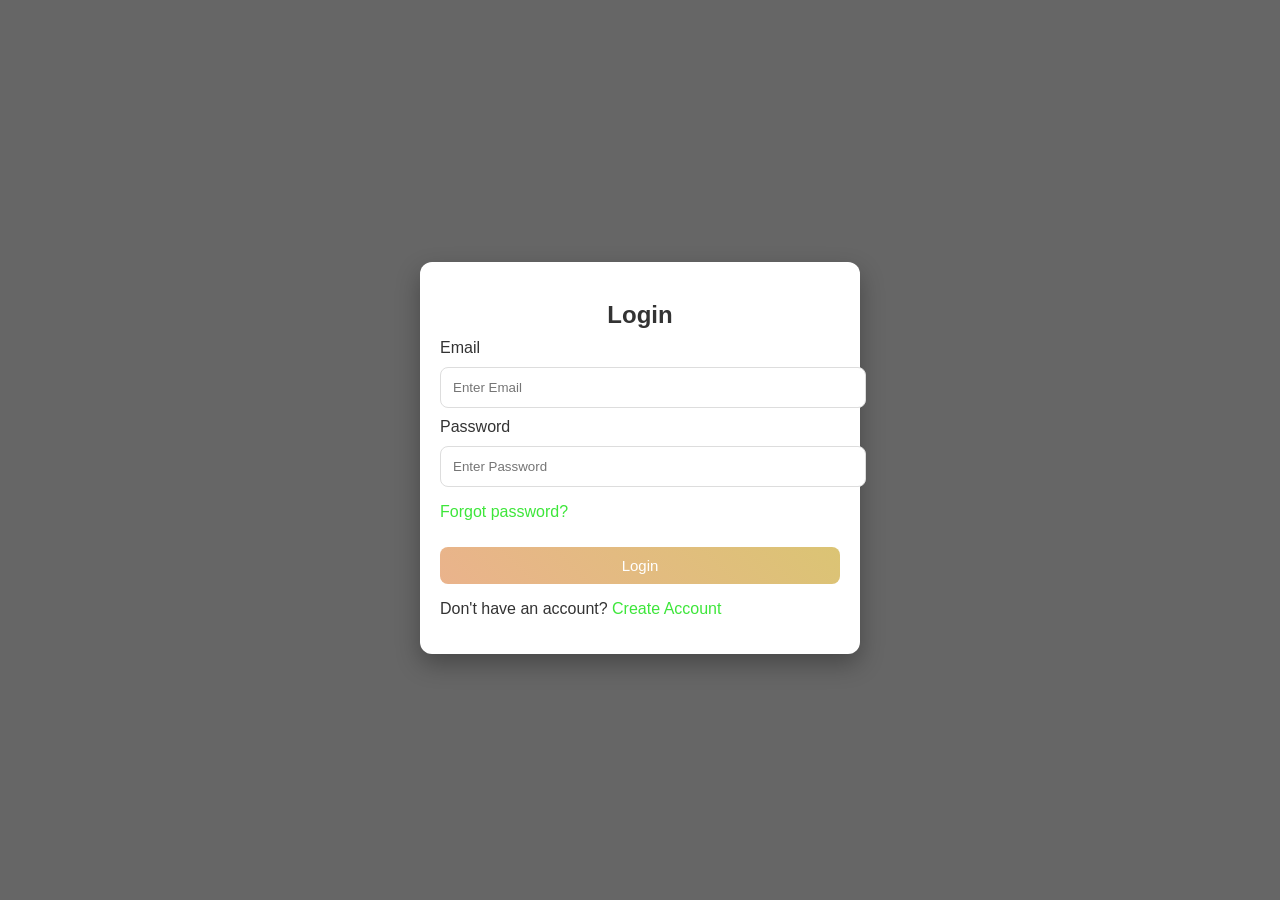
<file: dashboard.html>
<!DOCTYPE html>
<html lang="en">
<head>
    <meta charset="UTF-8">
    <title>Dashboard - Restaurant</title>
    <link rel="stylesheet" href="style.css">
</head>

<body>

<nav class="navbar">
    <div class="nav-logo">RestoManager</div>
    <ul class="nav-links">
        <li><a href="#" onclick="showSection('dash-home')">Dashboard</a></li>
        
        <li><a href="#" onclick="showSection('table-section')">Tables</a></li>
        <li><a href="#" onclick="showSection('menu-section')">Menu</a></li>
        <li><a href="#" onclick="showSection('bill-section')">Billing</a></li>
    </ul>
    <div class="nav-right">
        <span id="nav-user"></span>
        <button onclick="logout()" class="btn-logout" style="background-color: #ff4d4d; color: white; border: none; padding: 10px 20px; cursor: pointer; border-radius: 5px;">
    Logout
</button>
    </div>
</nav>
<div class="overlay-content">
    <h1 id="welcomeText">Welcome 🍽️</h1>
    <p>Manage your restaurant efficiently</p>
</div>
<div class="container">

    <div id="dash-home" class="content-section" >
    <div class="premium-hero">
        <h1 id="welcome">Welcome, Maria's Restaurant</h1>
        <div class="hero-divider"></div>
        <p>The floor is yours. Manage your tables and orders with precision.</p>
    </div>

    <div class="action-grid">
        <div class="action-card" onclick="showSection('customer-section')">
            <div class="card-overlay"></div>
            <div class="card-content">
                <span>01</span>
                <h3>New Service</h3>
                <p>Register a guest and begin a new dining experience.</p>
            </div>
        </div>

        <div class="action-card" onclick="showSection('table-section')">
            <div class="card-overlay"></div>
            <div class="card-content">
                <span>02</span>
                <h3>Table Map</h3>
                <p>Check availability and manage floor seating.</p>
            </div>
        </div>

        <div class="action-card" onclick="showSection('menu-section')">
            <div class="card-overlay"></div>
            <div class="card-content">
                <span>03</span>
                <h3>Cuisine</h3>
                <p>Browse the catalog and manage orders.</p>
            </div>
        </div>
    </div>
</div>

    
    
           <div id="customer-section" class="content-section" style="display:none;">
        <div class="card">

    <h2>Customer Details</h2>
    <input type="text" id="customer_name" placeholder="Name">
    <input type="text" id="customer_phone" placeholder="Phone">
    
    <button onclick="addCustomer()">Proceed to Tables</button>
</div>
        </div>
    </div>

   <div id="table-section" class="content-section" style="display:none;">
    <div class="card">
        <h2>Step 2: Assign Table</h2>
        <p>Select an available table to proceed.</p>
        <div id="table-grid" class="table-grid"></div>
    </div>
</div>
    <div id="menu-section" class="content-section" style="display:none;">
    <div class="card">
        <div class="menu-card">
    <header>
        <h1>Maria's Restaurant</h1>
        <p>A Taste of Tradition</p>
    </header>

    <div class="food-images">
        <img src="https://www.cookwithmanali.com/wp-content/uploads/2019/05/Paneer-Butter-Masala.jpg" alt="Paneer Butter Masala">
        <img src="https://masalaandchai.com/wp-content/uploads/2021/10/Restaurant-Style-Chicken-65.jpg" alt="Chicken 65">
        <img src="https://www.secondrecipe.com/wp-content/uploads/2020/06/veg-manchow-soup.jpg" alt="Manchow Soup">
    </div>

    <div class="menu-content">
        <div class="column">
            
            <div class="menu-category">
                <div class="category-header"><h2>Soups</h2></div>
                <div class="menu-item">
                    <div class="item-info"><span class="item-name">1.Veg Manchow soup</span><span class="item-dots"></span></div>
                    <span class="item-price">₹139.00</span>
                </div>
                <div class="menu-item">
                    <div class="item-info"><span class="item-name">2.Veg Hot And Sour</span><span class="item-dots"></span></div>
                    <span class="item-price">₹139.00</span>
                </div>
                <div class="menu-item">
                    <div class="item-info"><span class="item-name">3.Chi. Manchow Soup</span><span class="item-dots"></span></div>
                    <span class="item-price">₹159.00</span>
                </div>
                <div class="menu-item">
                    <div class="item-info"><span class="item-name">4.Chi. Noodles Soup</span><span class="item-dots"></span></div>
                    <span class="item-price">₹159.00</span>
                </div>
            </div>

            <div class="menu-category">
                <div class="category-header"><h2>Starters</h2></div>
                <div class="menu-item">
                    <div class="item-info"><span class="item-name">5.Veg Manchurian Dry</span><span class="item-dots"></span></div>
                    <span class="item-price">₹219.00</span>
                </div>
                <div class="menu-item">
                    <div class="item-info"><span class="item-name">6.Veg Crispy</span><span class="item-dots"></span></div>
                    <span class="item-price">₹249.00</span>
                </div>
                <div class="menu-item">
                    <div class="item-info"><span class="item-name">7.Paneer Sezhwan</span><span class="item-dots"></span></div>
                    <span class="item-price">₹299.00</span>
                </div>
                <div class="menu-item">
                    <div class="item-info"><span class="item-name">8.Chi. Lollipop</span><span class="item-dots"></span></div>
                    <span class="item-price">₹289.00</span>
                </div>
                <div class="menu-item">
                    <div class="item-info"><span class="item-name">9.Chicken-65</span><span class="item-dots"></span></div>
                    <span class="item-price">₹319.00</span>
                </div>
            </div>

        </div>

        <div class="column">

            <div class="menu-category">
                <div class="category-header"><h2>Tandoor</h2></div>
                <div class="menu-item">
                    <div class="item-info"><span class="item-name">10.Veg Seek Kabab</span><span class="item-dots"></span></div>
                    <span class="item-price">₹279.00</span>
                </div>
                <div class="menu-item">
                    <div class="item-info"><span class="item-name">11.Veg Platter (Tandoor)</span><span class="item-dots"></span></div>
                    <span class="item-price">₹699.00</span>
                </div>
                <div class="menu-item">
                    <div class="item-info"><span class="item-name">12.Chi. Pahadi Kabab</span><span class="item-dots"></span></div>
                    <span class="item-price">₹389.00</span>
                </div>
                <div class="menu-item">
                    <div class="item-info"><span class="item-name">13.Chicken Platter (24 Pcs)</span><span class="item-dots"></span></div>
                    <span class="item-price">₹1099.00</span>
                </div>
            </div>

            <div class="menu-category">
                <div class="category-header"><h2>Main Course</h2></div>
                <div class="menu-item">
                    <div class="item-info"><span class="item-name">14.Veg Kolhapuri</span><span class="item-dots"></span></div>
                    <span class="item-price">₹249.00</span>
                </div>
                <div class="menu-item">
                    <div class="item-info"><span class="item-name">15.Paneer Butter Masala</span><span class="item-dots"></span></div>
                    <span class="item-price">₹299.00</span>
                </div>
                <div class="menu-item">
                    <div class="item-info"><span class="item-name">16.Malai Kofta</span><span class="item-dots"></span></div>
                    <span class="item-price">₹319.00</span>
                </div>
            </div>

        </div>
    </div>

    <footer>
        <p>Prices are inclusive of all taxes. | © Maria's Restaurant 2024</p>
    </footer>
</div>

       <!-- INPUT -->
<input type="number" id="item_id" placeholder="Enter Item ID">

<!-- DISPLAY -->
<p>Item: <span id="display_name"></span></p>
<p>Price: ₹<span id="display_price"></span></p>

<!-- HIDDEN STORAGE -->
<input type="hidden" id="item_id_hidden">

<!-- REQUIRED FOR JS -->
<input type="hidden" id="item_name">
<input type="hidden" id="price">

<!-- BUTTONS -->
<button onclick="fetchItem()">Search</button>
<button onclick="addToOrder()">Add to Order</button>

<!-- ORDER LIST -->
<ul id="order-list"></ul>
<h3>Total: ₹<span id="order-total">0</span></h3>

<!-- FIX THIS -->
<button onclick="confirmAndBill()">Confirm & Generate Bill</button>

        <div class="order-summary">
            <h3>Current Order Items</h3>
            <ul id="order-list">
                </ul>
            
            
            
        </div>
    </div>
</div>

   <div id="billing-section" class="content-section" style="display: none;">
    <h2 style="text-align: center;">Final Bill</h2>
    <div id="bill_output">
        </div>
</div>
        
        
    </div>
</div>



<script src="script.js"></script>



</body>
</html>
</file>
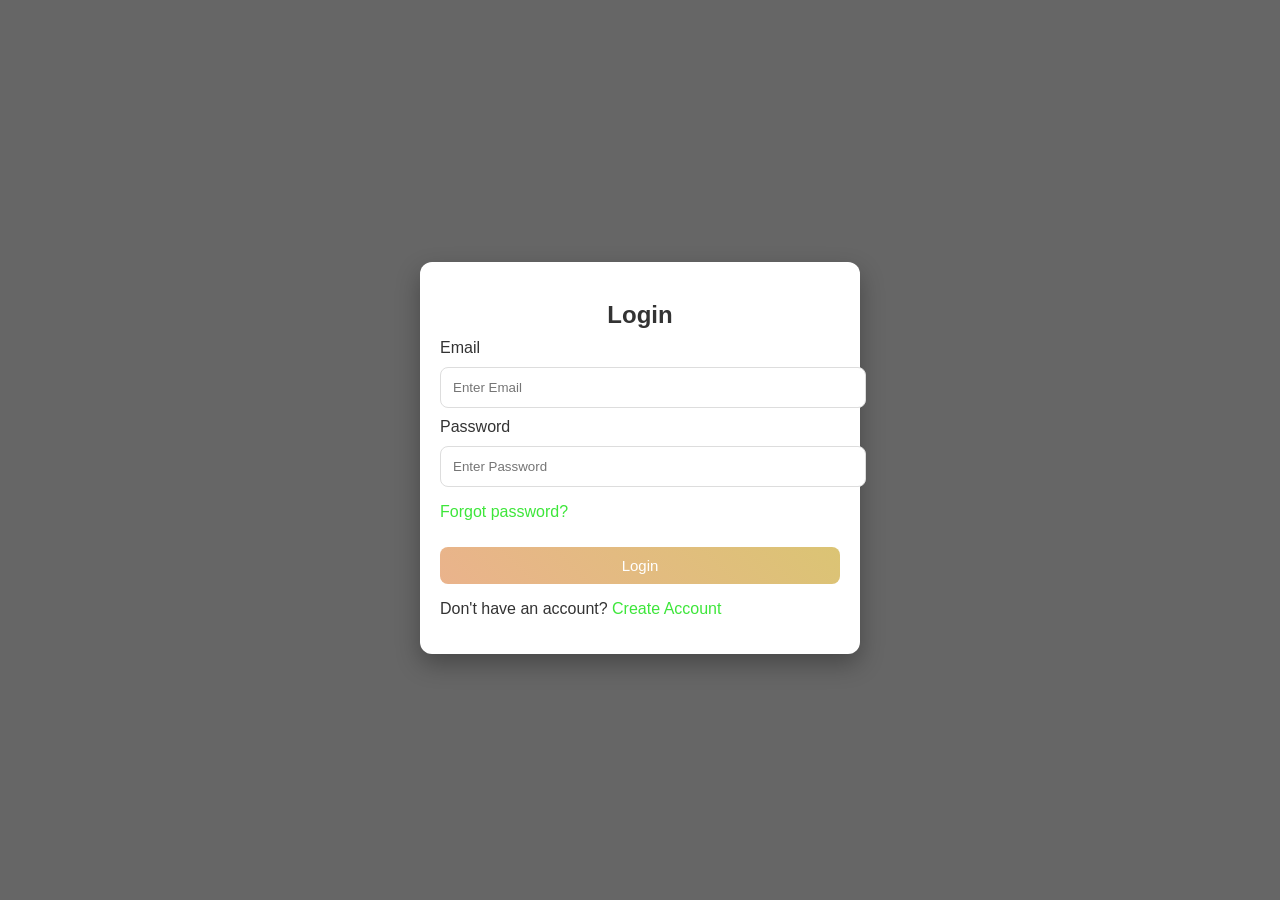
<file: login.html>
<!DOCTYPE html>
<html lang="en">
<head>
    <meta charset="UTF-8">
    <title>Login</title>
    <link href="style.css" rel="stylesheet">
</head>
<body>
    <div class="container card">
        <h2>Login</h2>

        <label for="email">Email</label>
        <input id="email" type="email" placeholder="Enter Email" required>

        <label for="password">Password</label>
        <input id="password" type="password" placeholder="Enter Password" required>

        <p class="forgot">
            <a href="#">Forgot password?</a>
        </p>

        <button onclick="login()">Login</button>

        <p>
            Don't have an account? 
            <a href="register.html">Create Account</a>
        </p>
    </div>
    

    <script src="script.js"></script>
</body>
</html>
</file>
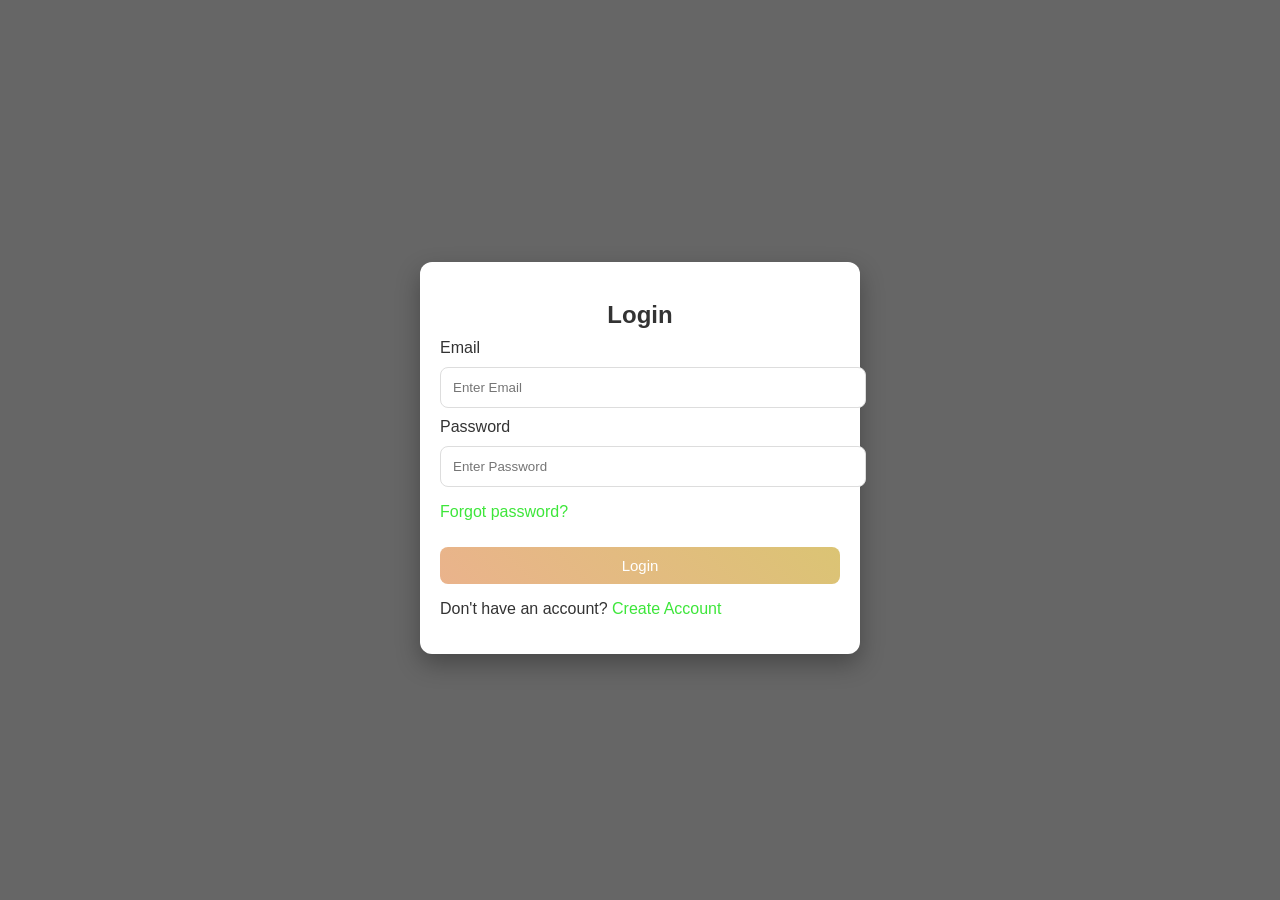
<file: register.html>
<!DOCTYPE html>
<html>
<head>
    <title>Register</title>
    <link rel="stylesheet" href="style.css">
</head>
<body>
<div class="container">
    <div class="card premium-card">
        <h2>Register</h2>
        <div class="hero-divider"></div>
        
        <label>Full Name</label>
        <input type="text" id="reg_name" placeholder="Enter your name">
        
        <label>Email Address</label>
        <input type="email" id="reg_email" placeholder="email@example.com">
        
        <label>Password</label>
        <input type="password" id="reg_password" placeholder="••••••••">
        
        <button onclick="registerUser()">Register</button>
        
        <p style="margin-top:15px;">
            Already a member? <a href="login.html" style="color: #c99169;">Sign In</a>
        </p>
    </div>
</div>

<script src="script.js"></script>

</body>
</html>
</file>
<file: style.css>
Here is your complete CSS code, formatted and ready for a direct copy-paste into your project.

```css
/* RESET */
* {
    margin: 0;
    padding: 0;
    box-sizing: border-box;
}

/* ---------- TABLE GRID ---------- */
#table-grid {
    display: grid;
    grid-template-columns: repeat(auto-fill, minmax(160px, 1fr));
    gap: 20px;
    padding: 20px;
}

/* ---------- TABLE CARD ---------- */
.table-card {
    border-radius: 12px;
    padding: 20px;
    text-align: center;
    box-shadow: 0 4px 10px rgba(0,0,0,0.1);
    transition: transform 0.2s, box-shadow 0.2s;
    cursor: pointer;
    font-family: Arial, sans-serif;
}

/* Hover effect */
.table-card:hover {
    transform: scale(1.05);
    box-shadow: 0 6px 14px rgba(0,0,0,0.15);
}

/* ---------- STATUS COLORS ---------- */
.table-card.available {
    background-color: #d4edda;
    border: 2px solid #28a745;
    color: #155724;
}

.table-card.booked {
    background-color: #f8d7da;
    border: 2px solid #dc3545;
    color: #721c24;
    cursor: not-allowed;
}

/* ---------- TEXT ---------- */
.table-id {
    font-size: 1.2rem;
    font-weight: bold;
}

.capacity {
    font-size: 0.9rem;
    margin-top: 5px;
}

/* ---------- SELECTED TABLE ---------- */
.table-card.selected {
    border: 3px solid #007bff;
    background-color: #cce5ff;
}

/* ---------- RESPONSIVE ---------- */
@media (max-width: 600px) {
    #table-grid {
        grid-template-columns: repeat(auto-fill, minmax(120px, 1fr));
    }
}

/* BODY */
body {
    font-family: 'Poppins', sans-serif;
    background: linear-gradient(rgba(0,0,0,0.6), rgba(0,0,0,0.6)),
                url('https://plus.unsplash.com/premium_photo-1661883237884-263e8de8869b?w=1000&auto=format&fit=crop&q=60');
    background-size: cover;
    background-position: center;
    background-attachment: fixed; /* Keeps background still so card stays on top */
    color: white;
    min-height: 100vh;
    display: flex;
    flex-direction: column;
}

/* DASHBOARD HERO */
.premium-hero {
    text-align: center;
    padding: 60px 20px;
    background: rgba(0, 0, 0, 0.4);
    backdrop-filter: blur(10px);
    border-radius: 20px;
    margin-bottom: 40px;
    border: 1px solid rgba(201, 145, 105, 0.2);
}

.premium-hero h1 {
    font-family: 'Playfair Display', serif; /* Use a serif font for luxury */
    font-size: 1rem;
    color: #f3e5ab; /* Soft gold */
    margin-bottom: 10px;
}

.overlay-content {
    position: absolute;
    top: 50%;
    left: 50%;
    transform: translate(-50%, -50%);
    text-align: center;
    color: white;
}

.overlay-content h1 {
    font-size: 42px;
    font-weight: bold;
    background: linear-gradient(45deg, #5bda83, #a2e373);
    -webkit-background-clip: text;
    -webkit-text-fill-color: transparent;
}

.overlay-content p {
    font-size: 18px;
    margin-top: 10px;
    opacity: 0.9;
}

.hero-divider {
    width: 200px;
    height: 3px;
    background: linear-gradient(90deg, transparent, #c99169, transparent);
    margin: 15px auto;
}

/* ACTION CARDS */
.action-grid {
    display: grid;
    grid-template-columns: repeat(auto-fit, minmax(300px, 1fr));
    gap: 25px;
}

.action-card {
    position: relative;
    height: 250px;
    background: #1a1a1a;
    border-radius: 15px;
    overflow: hidden;
    cursor: pointer;
    border: 1px solid #333;
    transition: all 0.4s ease;
}

.action-card:hover {
    border-color: #c99169;
    transform: translateY(-10px);
    box-shadow: 0 10px 30px rgba(201, 145, 105, 0.15);
}

.card-content {
    position: relative;
    z-index: 2;
    padding: 40px;
}

.card-content span {
    font-size: 4rem;
    font-weight: 900;
    color: rgba(201, 145, 105, 0.1); /* Ghost number in background */
    position: absolute;
    top: 10px;
    right: 20px;
}

.card-content h3 {
    font-family: 'Playfair Display', serif;
    color: #c99169;
    font-size: 1.8rem;
    margin-bottom: 15px;
}

.card-content p {
    color: #aaa;
    line-height: 1.6;
}

/* DECORATIVE OVERLAY */
.card-overlay {
    position: absolute;
    top: 0; left: 0; width: 100%; height: 100%;
    background: linear-gradient(135deg, rgba(201, 145, 105, 0.05) 0%, transparent 100%);
    z-index: 1;
}

/* START PAGE */
.start-page {
    height: 100vh;
    display: flex;
    flex-direction: column;
    justify-content: center;
    align-items: center;
    text-align: center;
}

.content-section {
    display: none; /* Hidden by default */
}

#bill_output {
    max-width: 400px;
    margin: 20px auto;
    padding: 20px;
    border: 1px solid #ddd;
    background-color: #fff;
    font-family: 'Courier New', Courier, monospace;
}

.start-page h1 {
    font-size: 40px;
    margin-bottom: 10px;
}

.start-page p {
    margin-bottom: 20px;
}

/* START BUTTON (RESPONSIVE FIX) */
.start-page button {
    padding: 12px 25px;
    border: none;
    border-radius: 8px;
    background: linear-gradient(45deg, #c99169, #ffb347);
    color: #101010;
    font-size: 18px;
    cursor: pointer;
    transition: 0.3s;
    width: 100%;
    max-width: 300px;
}

.start-page button:hover {
    transform: scale(1.05);
}

.navbar {
    display: flex;
    justify-content: space-between;
    align-items: center;
    background: #2c3e50;
    color: white;
    padding: 1rem 2rem;
}

.nav-links {
    list-style: none;
    display: flex;
    gap: 20px;
}

.nav-links a {
    color: white;
    text-decoration: none;
    font-weight: bold;
}

.content-section {
    margin-top: 20px;
}

.card {
    background: white;
    color: #333;
    border-radius: 12px;
    padding: 30px;
    margin-top: 20px;
    box-shadow: 0 10px 25px rgba(0,0,0,0.3);
    position: relative; 
    pointer-events: all;
}

/* MAIN CONTAINER */
.container {
    max-width: 400px;
    width: 100%;
    margin: auto;
    padding: 20px;
    position: relative; /* Essential for z-index */
    z-index: 10;        /* Ensures container is above the background */
}

/* HEADINGS */
h1, h2 {
    margin-bottom: 10px;
    text-align: center;
}

/* INPUT */
input {
    width: 100%;
    padding: 12px;
    margin: 10px 0;
    border-radius: 8px;
    border: 1px solid #ddd;
    display: block;      /* Ensures they take up their own line */
    font-family: inherit;
    color: #333;
    background-color: #fff;
    cursor: text;        /* Forces the text cursor to appear */
}

/* GLOBAL BUTTON */
button {
    width: 100%;
    padding: 10px;
    margin-top: 10px;
    border: none;
    border-radius: 8px;
    background: linear-gradient(45deg, #eab38c, #dbc474);
    color: white;
    font-size: 15px;
    cursor: pointer;
    transition: 0.3s;
}

button:hover {
    transform: scale(1.05);
}

/* LINKS */
a {
    color: #3de63a;
    text-decoration: none;
}

.grid-container {
    display: grid;
    grid-template-columns: repeat(auto-fill, minmax(150px, 1fr));
    gap: 20px;
    padding: 20px;
}

.table-card {
    border-radius: 12px;
    padding: 20px;
    text-align: center;
    box-shadow: 0 4px 6px rgba(223, 207, 207, 0.1);
    transition: transform 0.2s;
    cursor: pointer;
}

.table-card:hover { transform: scale(1.05); }

/* Status Colors */
.available { background-color: #d4edda; border: 2px solid #28a745; color: #155724; }
.booked { background-color: #f8d7da; border: 2px solid #dc3545; color: #721c24; cursor: not-allowed; }

.table-id { font-size: 1.2rem; font-weight: bold; }
.capacity { font-size: 0.9rem; margin-top: 5px; }

/* MENU CARD */
.menu-card {
    background-image: url('https://images.template.net/516218/Aesthetic-Natural-Catering-Menu-Background-Template-edit-online.png');
    background-size: cover;
    background-position: center;
    max-width: 650px;
    margin: 30px auto;
    border-radius: 15px;
    padding: 20px;
    min-height: 400px;
    height: auto;
    box-shadow: 0 8px 20px rgba(0,0,0,0.1);
}

/* HEADER */
.menu-card header {
    text-align: center;
    margin-bottom: 20px;
}

/* FOOD IMAGES */
.food-images {
    display: flex;
    gap: 10px;
    overflow-x: auto;
    scroll-behavior: smooth;
}

.food-images img {
    width: 200px;
    height: 130px;
    border-radius: 10px;
    object-fit: cover;
}

/* MENU CONTENT */
.menu-content {
    display: flex;
    flex-wrap: wrap;
    gap: 20px;
    margin-top: 20px;
}

/* COLUMN */
.column {
    flex: 1;
    min-width: 250px;
}

/* CATEGORY */
.menu-category {
    margin-bottom: 20px;
}

.category-header {
    border-bottom: 2px solid orange;
    margin-bottom: 10px;
}

/* MENU ITEM */
.menu-item {
    display: flex;
    justify-content: space-between;
    margin: 5px 0;
}

/* ITEM NAME */
.item-name {
    font-weight: 500;
}

/* PRICE */
.item-price {
    color: green;
    font-weight: bold;
}

/* BILL OUTPUT */
#bill_output {
    background: white;
    color: #333;
    padding: 15px;
    border-radius: 10px;
    margin-top: 15px;
    box-shadow: 0 4px 10px rgba(0,0,0,0.1);
}

/* SUCCESS MESSAGE (FIXED SELECTOR) */
.success-message {
    color: rgb(208, 167, 227);
    text-align: center;
    margin-top: 30px;
}

/* RESPONSIVE */
@media (max-width: 768px) {
    .menu-content {
        flex-direction: column;
    }

    .food-images img {
        width: 150px;
        height: 100px;
    }

    .start-page h1 {
        font-size: 28px;
    }
}

/* RECEIPT CONTAINER */
.receipt {
    background-color: #fffef0; /* Classic receipt off-white */
    color: #333;
    padding: 25px;
    border: 1px solid #eee;
    border-top: 5px solid #c99169; /* Branding color at the top */
    box-shadow: 0 4px 15px rgba(0,0,0,0.1);
    max-width: 350px;
    margin: 20px auto;
    font-family: 'Courier New', Courier, monospace; /* Typography for receipt feel */
    position: relative;
}

/* DASHED LINE SEPARATOR */
.receipt hr {
    border: none;
    border-top: 1px dashed #bbb;
    margin: 15px 0;
}

.receipt h3 {
    text-align: center;
    text-transform: uppercase;
    letter-spacing: 2px;
    margin-bottom: 10px;
}

/* BILL DETAILS */
.receipt-row {
    display: flex;
    justify-content: space-between;
    margin-bottom: 8px;
    font-size: 14px;
}

.receipt-total {
    display: flex;
    justify-content: space-between;
    font-size: 18px;
    font-weight: bold;
    margin-top: 10px;
    color: #000;
}

/* PAY BUTTON INSIDE RECEIPT */
.pay-btn {
    width: 100%;
    background: #27ae60;
    color: white;
    padding: 12px;
    border: none;
    border-radius: 5px;
    font-weight: bold;
    cursor: pointer;
    margin-top: 20px;
    transition: background 0.3s;
}

.pay-btn:hover {
    background: #219150;
}

.thank-you-card {
    background: white;
    padding: 40px;
    border-radius: 15px;
    text-align: center;
    box-shadow: 0 4px 10px rgba(0,0,0,0.1);
}

.thank-you-card h2 { color: #27ae60; }
.thank-you-card button { 
    background: #c99169; 
    width: auto; 
    padding: 10px 30px; 
}

#order-list {
    padding: 0;
    list-style: none;
}

.order-item {
    display: flex;
    justify-content: space-between;
    padding: 8px 0;
    border-bottom: 1px solid #eee;
}

.remove-btn {
    color: red;
    background: none;
    border: none;
    font-weight: bold;
    cursor: pointer;
    margin-left: 10px;
}

.total-bar {
    margin: 15px 0;
    font-size: 1.2rem;
    color: #2c3e50;
    text-align: right;
}

.add-btn { background-color: #27ae60; color: white; width: 100%; margin-top: 10px; }
.next-btn { background-color: #2980b9; color: white; width: 100%; margin-top: 10px; }
</file>
